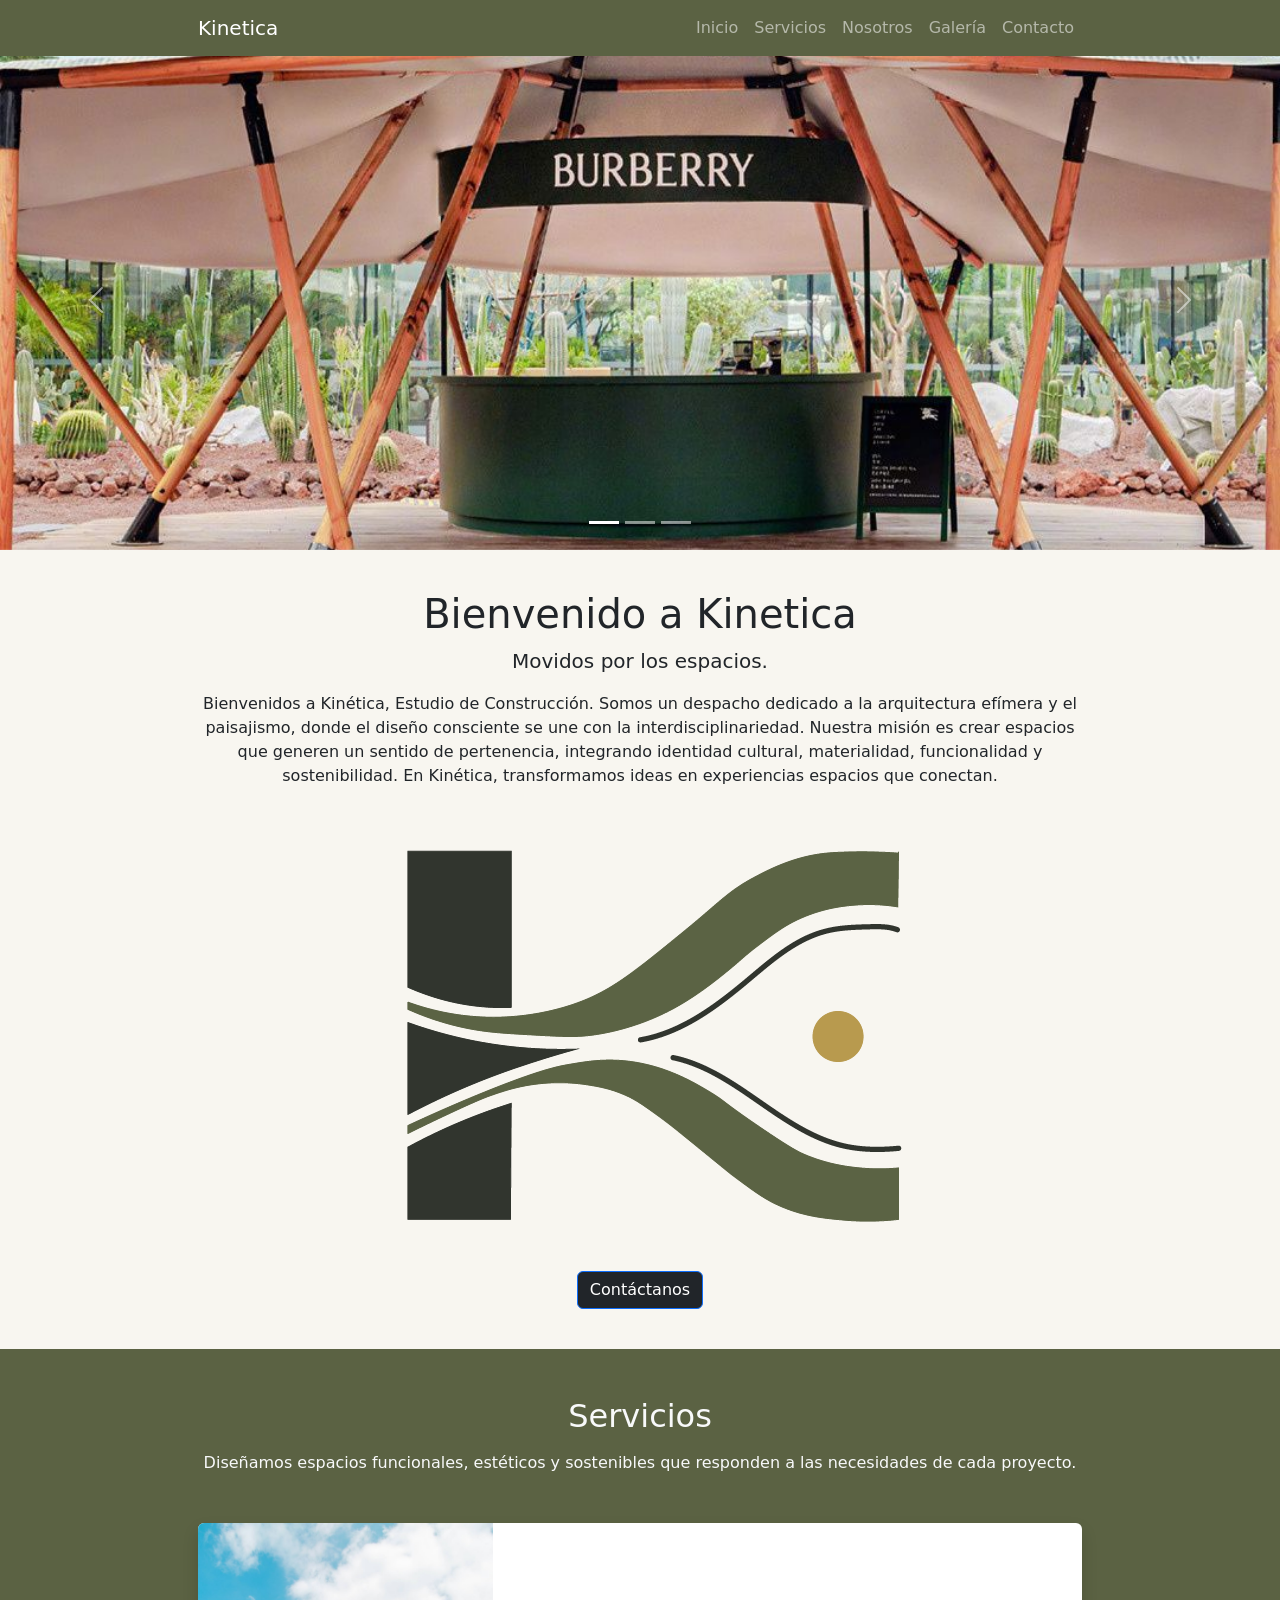
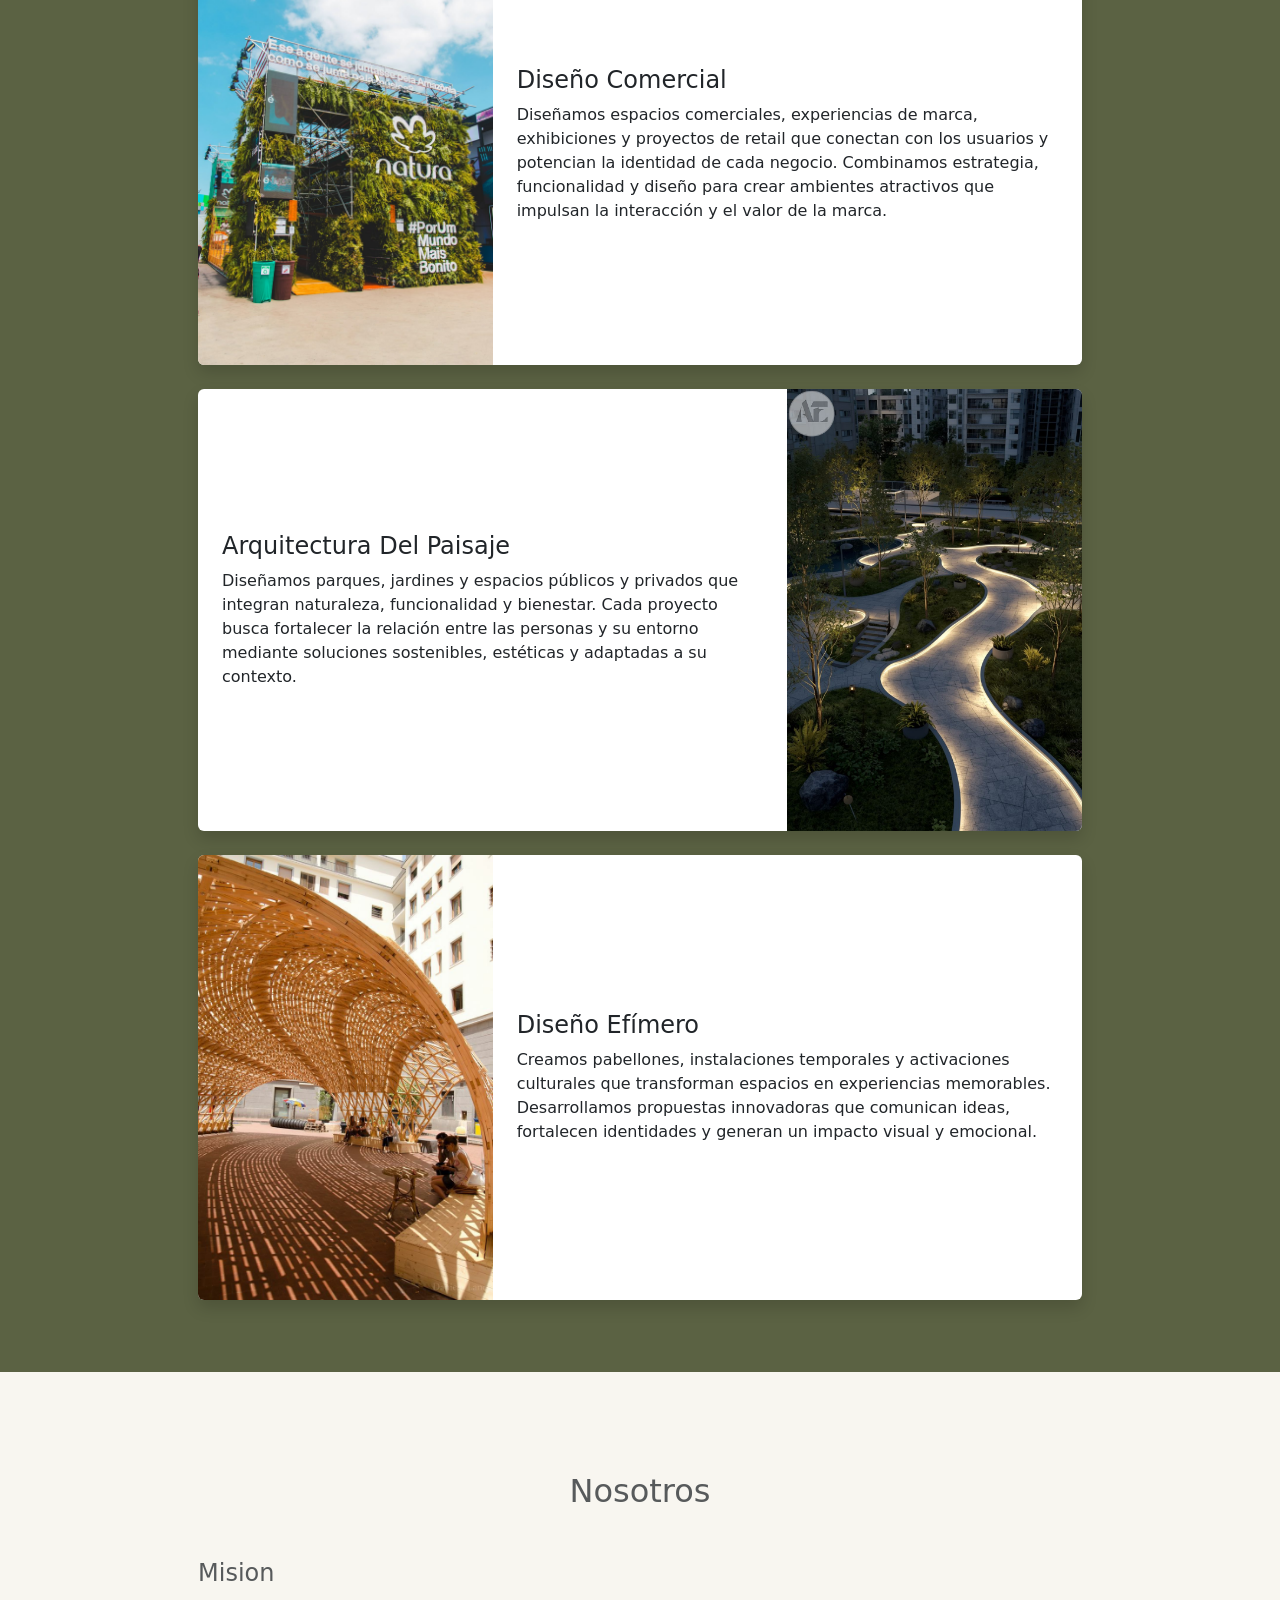
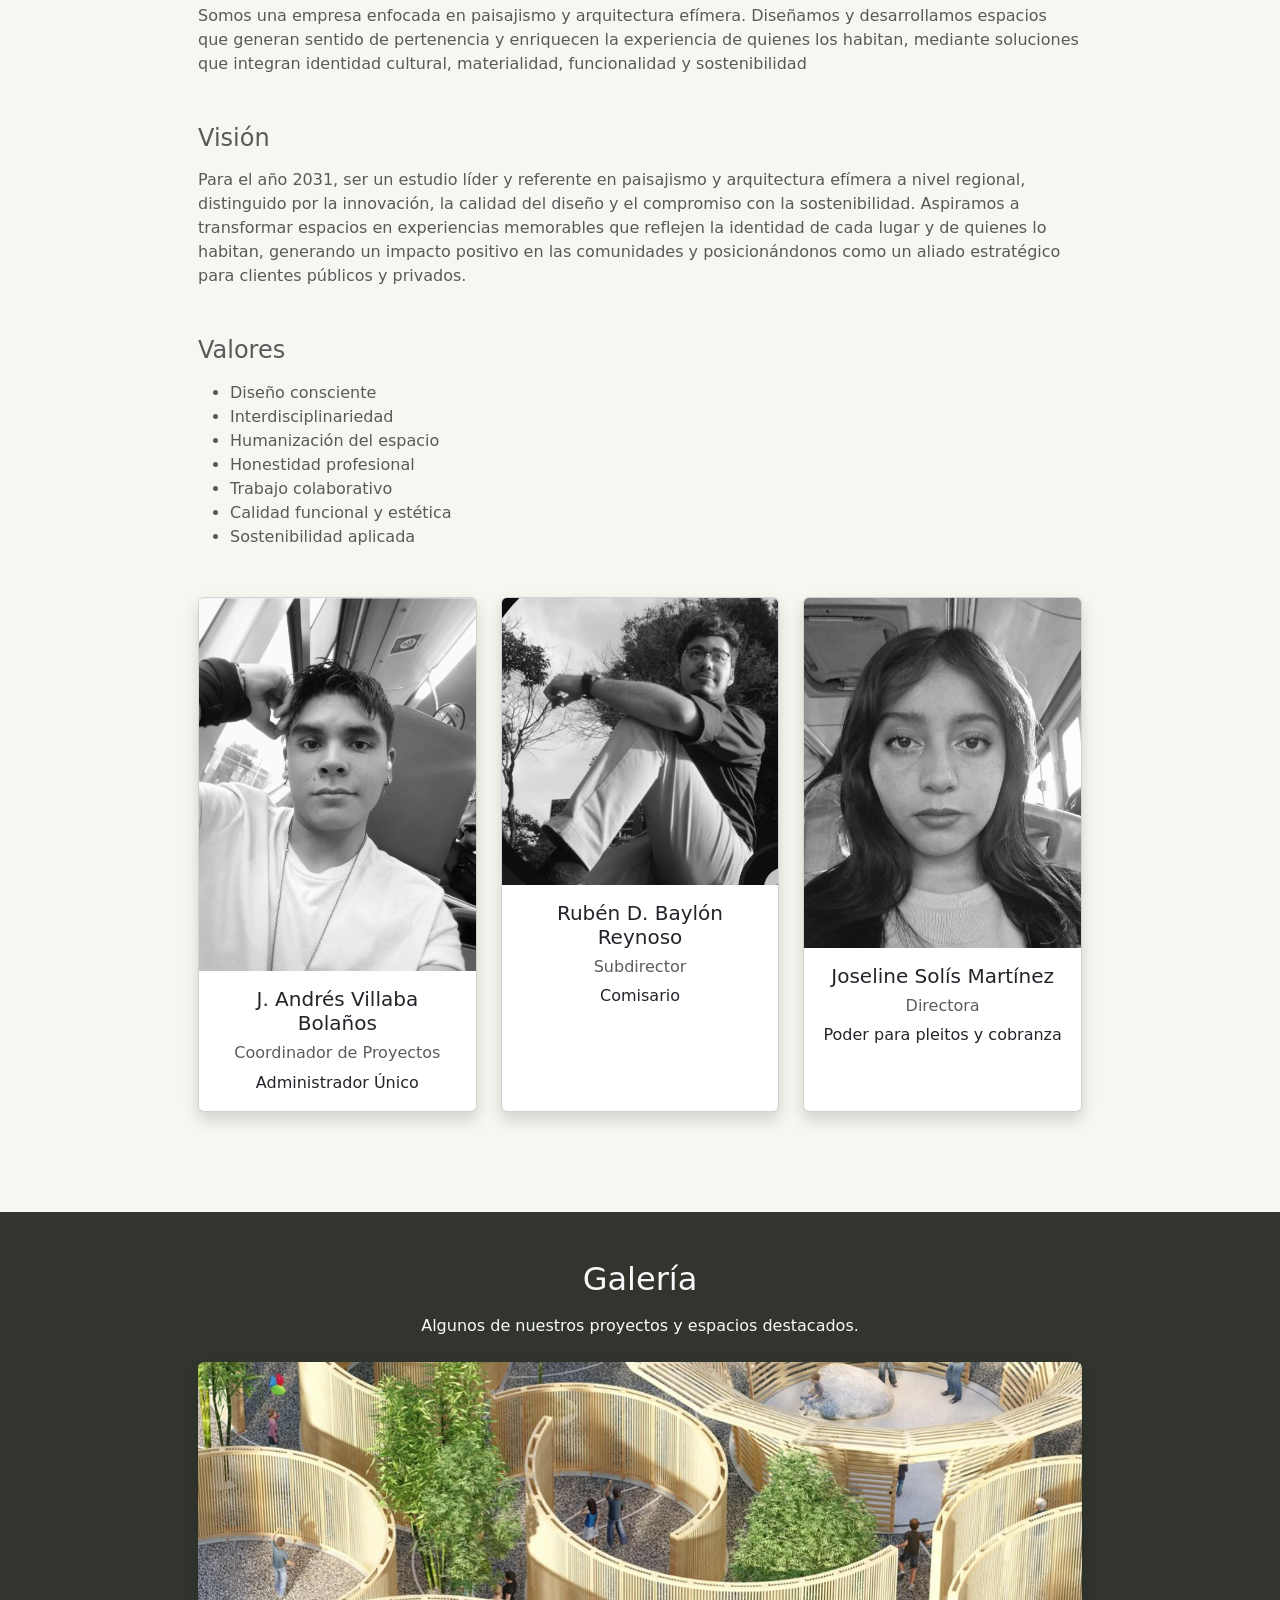
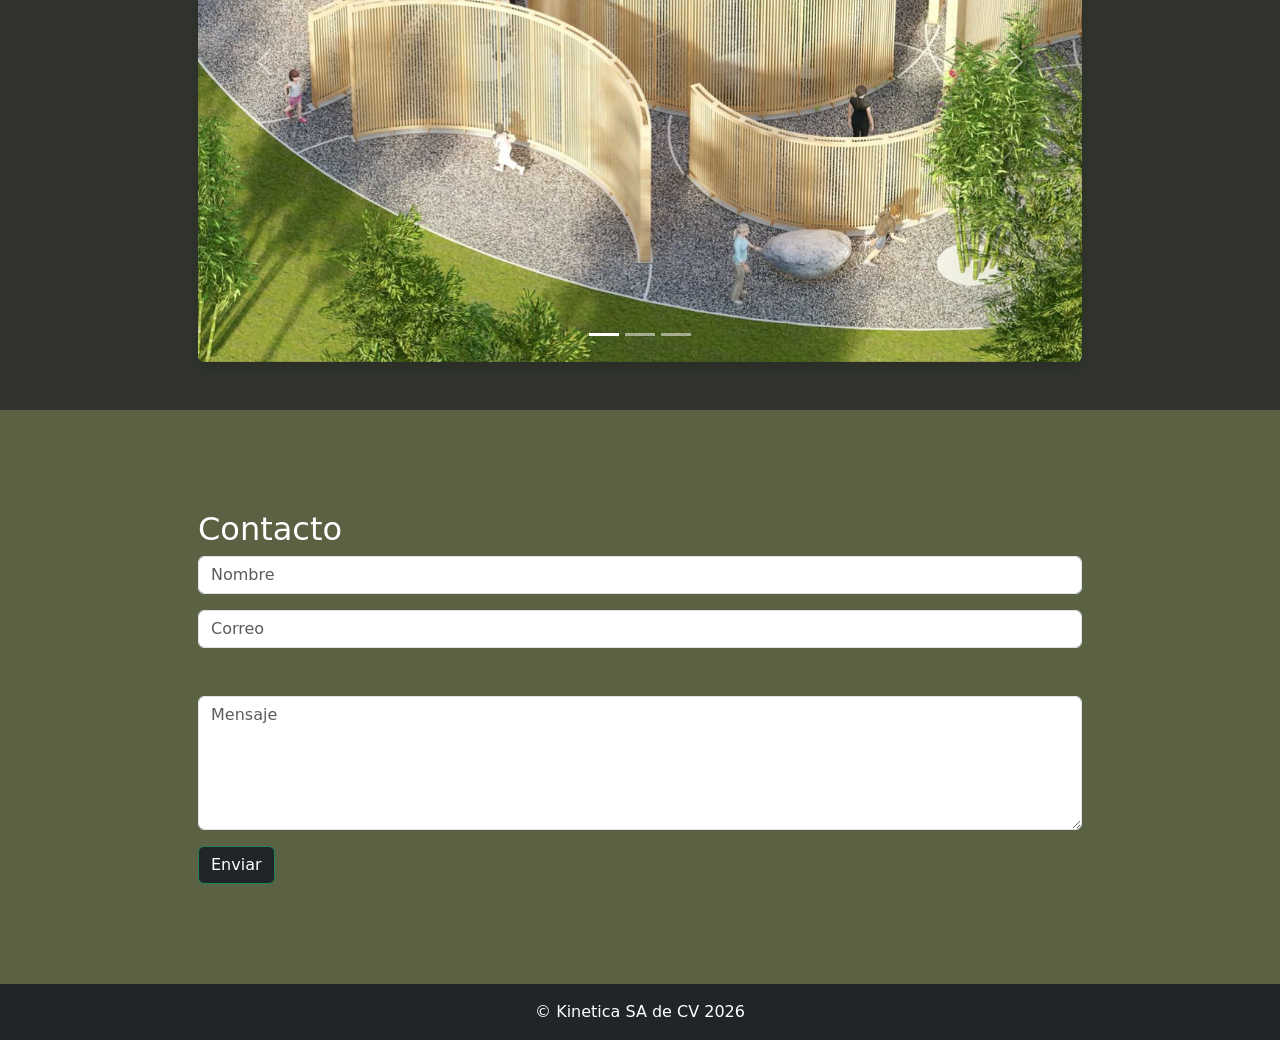
<file: index.html>
<!DOCTYPE html>
<html lang="es">
<head>
    <meta charset="UTF-8">
    <meta name="viewport" content="width=device-width, initial-scale=1.0">
    <title>Mi Landing Page</title>
    <link rel="icon" href="/images/favicon/favicon.ico" type="image/x-icon">

    <!-- Bootstrap CSS -->
    <link href="https://cdn.jsdelivr.net/npm/bootstrap@5.3.7/dist/css/bootstrap.min.css" rel="stylesheet">
    <link rel="stylesheet" href="style.css">

</head>
<body>
    

    <!-- NAVBAR -->
    <nav class="navbar navbar-expand-lg  navbar-dark fixed-top">
        <div class="container">
            <a class="navbar-brand" href="#">Kinetica</a>

            <button class="navbar-toggler" type="button"
                    data-bs-toggle="collapse"
                    data-bs-target="#navbarNav">
                <span class="navbar-toggler-icon"></span>
            </button>

            <div class="collapse navbar-collapse" id="navbarNav">

                <!-- Menú alineado a la derecha -->
                <ul class="navbar-nav ms-auto">

                    <li class="nav-item">
                        <a class="nav-link" href="#inicio">Inicio</a>
                    </li>

                    <li class="nav-item">
                        <a class="nav-link" href="#servicios">Servicios</a>
                    </li>

                    <li class="nav-item">
                        <a class="nav-link" href="#nosotros">Nosotros</a>
                    </li>

                    <li class="nav-item">
                        <a class="nav-link" href="#galeria">Galería</a>
                    </li>

                    <li class="nav-item">
                        <a class="nav-link" href="#contacto">Contacto</a>
                    </li>

                </ul>
            </div>
        </div>
    </nav>

    <!-- CARRUSEL -->
    <div id="inicio" class="carousel slide" data-bs-ride="carousel">

        <div class="carousel-indicators">
            <button type="button" data-bs-target="#inicio" data-bs-slide-to="0" class="active"></button>
            <button type="button" data-bs-target="#inicio" data-bs-slide-to="1"></button>
            <button type="button" data-bs-target="#inicio" data-bs-slide-to="2"></button>
        </div>

        <div class="carousel-inner">

            <div class="carousel-item active">
                <img src="images/proyecto6.jpg"
                     class="d-block w-100"
                     alt="Imagen 1">
            </div>

            <div class="carousel-item">
                <img src="images/proyecto8.jpg"
                     class="d-block w-100"
                     alt="Imagen 2">
            </div>

            <div class="carousel-item">
                <img src="images/proyecto9.jpg"
                     class="d-block w-100"
                     alt="Imagen 3">
            </div>

        </div>

        <button class="carousel-control-prev"
                type="button"
                data-bs-target="#inicio"
                data-bs-slide="prev">
            <span class="carousel-control-prev-icon"></span>
        </button>

        <button class="carousel-control-next"
                type="button"
                data-bs-target="#inicio"
                data-bs-slide="next">
            <span class="carousel-control-next-icon"></span>
        </button>

    </div>

    <!-- HERO -->
    <section class="hero-section">
        <div class="container">
            <h1>Bienvenido a Kinetica</h1>
            <p class="lead">
                Movidos por los espacios.
            </p>
            <p>
                Bienvenidos a Kinética, Estudio de Construcción. Somos un despacho dedicado a la arquitectura efímera y el paisajismo, donde el diseño consciente se une con la interdisciplinariedad. Nuestra misión es crear espacios que generen un sentido de pertenencia, integrando identidad cultural, materialidad, funcionalidad y sostenibilidad. En Kinética, transformamos ideas en experiencias espacios que conectan.
            </p>

            <div class="text-center">
                <img src="images/Logo Kinetica3_Mesa de trabajo 1.png" 
                alt="Logo Kinetica"
                class="img-fluid">
            </div>

            <a href="#contacto" class="btn btn-primary btn-blanco">
                Contáctanos
            </a>
        </div>
    </section>

<!-- SERVICIOS -->
<section id="servicios" class="py-5">
    <div class="container">

        <h2 class="text-center text-light mb-3">Servicios</h2>
        <p class="text-center text-light mb-5">
            Diseñamos espacios funcionales, estéticos y sostenibles que responden a las necesidades de cada proyecto.
        </p>

        <!-- Servicio 1 -->
        <div class="card mb-4 shadow border-0">
            <div class="row g-0 align-items-center">

                <div class="col-md-4">
                    <img src="images/experiencia.jpg"
                         class="img-fluid rounded-start h-100 w-100"
                         style="object-fit: cover;"
                         alt="Paisajismo">
                </div>

                <div class="col-md-8">
                    <div class="card-body p-4">
                        <h4 class="card-title">Diseño Comercial</h4>
                        <p class="card-text">
                            Diseñamos espacios comerciales, experiencias de marca, exhibiciones y proyectos de retail que conectan con los usuarios y potencian la identidad de cada negocio. Combinamos estrategia, funcionalidad y diseño para crear ambientes atractivos que impulsan la interacción y el valor de la marca.
                        </p>
                    </div>
                </div>

            </div>
        </div>

        <!-- Servicio 2 -->
        <div class="card mb-4 shadow border-0">
            <div class="row g-0 align-items-center">

                <div class="col-md-4 order-md-2">
                    <img src="images/arquitectura.jpg"
                         class="img-fluid rounded-end h-100 w-100"
                         style="object-fit: cover;"
                         alt="Arquitectura Efímera">
                </div>

                <div class="col-md-8 order-md-1">
                    <div class="card-body p-4">
                        <h4 class="card-title">Arquitectura Del Paisaje</h4>
                        <p class="card-text">
                            Diseñamos parques, jardines y espacios públicos y privados que integran naturaleza, funcionalidad y bienestar. Cada proyecto busca fortalecer la relación entre las personas y su entorno mediante soluciones sostenibles, estéticas y adaptadas a su contexto.
                        </p>
                    </div>
                </div>

            </div>
        </div>

        <!-- Servicio 3 -->
        <div class="card mb-4 shadow border-0">
            <div class="row g-0 align-items-center">

                <div class="col-md-4">
                    <img src="images/efimera.jpg"
                         class="img-fluid rounded-start h-100 w-100"
                         style="object-fit: cover;"
                         alt="Diseño Arquitectónico">
                </div>

                <div class="col-md-8">
                    <div class="card-body p-4">
                        <h4 class="card-title">Diseño Efímero</h4>
                        <p class="card-text">
                            Creamos pabellones, instalaciones temporales y activaciones culturales que transforman espacios en experiencias memorables. Desarrollamos propuestas innovadoras que comunican ideas, fortalecen identidades y generan un impacto visual y emocional.
                        </p>
                    </div>
                </div>

            </div>
        </div>

    </div>
</section>

   <!-- NOSOTROS -->
<section id="nosotros">
    <div class="container">

        <h2 class="text-center text-muted mb-5">Nosotros</h2>
        <h4 class="text-muted mb-3">Mision</h4>
        <p class="text-muted mb-5">
            Somos una empresa enfocada en paisajismo y arquitectura efímera. Diseñamos y desarrollamos espacios que generan sentido de pertenencia y enriquecen la experiencia de quienes los habitan, mediante soluciones que integran identidad cultural, materialidad, funcionalidad y sostenibilidad
        </p>

        <h4 class="text-muted mb-3">Visión</h4>
        <p class="text-muted mb-5">
            Para el año 2031, ser un estudio líder y referente en paisajismo y arquitectura efímera a nivel regional, distinguido por la innovación, la calidad del diseño y el compromiso con la sostenibilidad. Aspiramos a transformar espacios en experiencias memorables que reflejen la identidad de cada lugar y de quienes lo habitan, generando un impacto positivo en las comunidades y posicionándonos como un aliado estratégico para clientes públicos y privados.
        </p>

        <h4 class="text-muted mb-3">Valores</h4>
        <ul class="text-muted mb-5">
            <li>Diseño consciente</li>
            <li>Interdisciplinariedad</li>
            <li>Humanización del espacio</li>
            <li>Honestidad profesional</li>
            <li>Trabajo colaborativo</li>
            <li>Calidad funcional y estética</li>
            <li>Sostenibilidad aplicada</li>
        </ul>


        <div class="row g-4">

            <!-- Perfil 1 -->
            <div class="col-md-4">
                <div class="card h-100 shadow">

                    <img src="images/andres.jpeg"
                         class="card-img-top"
                         alt="Director">

                    <div class="card-body text-center">

                        <h5 class="card-title">
                            J. Andrés Villaba Bolaños
                        </h5>

                        <h6 class="text-muted">
                            Coordinador de Proyectos
                        </h6>

                        <p class="card-text">
                            Administrador Único
                        </p>

                    </div>
                </div>
            </div>

            <!-- Perfil 2 -->
            <div class="col-md-4">
                <div class="card h-100 shadow">

                    <img src="images/ruben.jpeg"
                         class="card-img-top"
                         alt="Arquitecta">

                    <div class="card-body text-center">

                        <h5 class="card-title">
                            Rubén D. Baylón Reynoso 
                        </h5>

                        <h6 class="text-muted">
                            Subdirector
                        </h6>

                        <p class="card-text">
                            Comisario
                        </p>

                    </div>
                </div>
            </div>

            <!-- Perfil 3 -->
            <div class="col-md-4">
                <div class="card h-100 shadow">

                    <img src="images/joseline.jpeg"
                         class="card-img-top"
                         alt="Ingeniero">

                    <div class="card-body text-center">

                        <h5 class="card-title">
                            Joseline Solís Martínez
                        </h5>

                        <h6 class="text-muted">
                            Directora
                        </h6>

                        <p class="card-text">
                            Poder para pleitos y cobranza
                        </p>

                    </div>
                </div>
            </div>

        </div>

    </div> 
</section>

    <!-- GALERÍA -->
<section id="galeria" class="py-5">
    <div class="container">
        <h2 class="text-center text-light mb-3">Galería</h2>
        <p class="text-center text-light mb-4">
            Algunos de nuestros proyectos y espacios destacados.
        </p>

        <div id="carouselGaleria" class="carousel slide" data-bs-ride="carousel">

            <!-- Indicadores -->
            <div class="carousel-indicators">
                <button type="button" data-bs-target="#carouselGaleria" data-bs-slide-to="0" class="active"></button>
                <button type="button" data-bs-target="#carouselGaleria" data-bs-slide-to="1"></button>
                <button type="button" data-bs-target="#carouselGaleria" data-bs-slide-to="2"></button>
            </div>

            <!-- Imágenes -->
            <div class="carousel-inner rounded shadow">

                <div class="carousel-item active">
                    <img src="images/proyecto1.jpg" class="d-block w-100" alt="Proyecto 1">
                </div>

                <div class="carousel-item">
                    <img src="images/proyecto2.jpeg" class="d-block w-100" alt="Proyecto 2">
                </div>

                <div class="carousel-item">
                    <img src="images/proyecto3.jpg" class="d-block w-100" alt="Proyecto 3">
                </div>

                <div class="carousel-item">
                    <img src="images/proyecto4.jpg" class="d-block w-100" alt="Proyecto 4">
                </div>

            </div>

            <!-- Flechas -->
            <button class="carousel-control-prev" type="button" data-bs-target="#carouselGaleria" data-bs-slide="prev">
                <span class="carousel-control-prev-icon"></span>
            </button>

            <button class="carousel-control-next" type="button" data-bs-target="#carouselGaleria" data-bs-slide="next">
                <span class="carousel-control-next-icon"></span>
            </button>

        </div>
    </div>
</section>

    <!-- CONTACTO -->
    <section id="contacto">
        <div class="container">
            <h2>Contacto</h2>

            <form>
                <div class="mb-3">
                    <input type="text"
                           class="form-control"
                           placeholder="Nombre">
                </div>

                <div class="mb-5">
                    <input type="email"
                           class="form-control"
                           placeholder="Correo">
                </div>

                <div class="mb-3">
                    <textarea class="form-control"
                              rows="5"
                              placeholder="Mensaje"></textarea>
                </div>

                <button class="btn btn-success btn-blanco">
                    Enviar
                </button>
            </form>
        </div>
    </section>

    <!-- FOOTER -->
    <footer class="bg-dark text-white text-center p-3">
        © Kinetica SA de CV 2026
    </footer>

    <!-- Bootstrap JS -->
    <script src="https://cdn.jsdelivr.net/npm/bootstrap@5.3.7/dist/js/bootstrap.bundle.min.js"></script>

</body>
</html>
</file>
<file: style.css>
/* Ajuste para navbar fija */
body {
    padding-top: 50px;
}

/* Hero */
.hero-section {
    background-color: #F8F6F0;
    padding: 40px 0;
    text-align: center;
}

/* Todas las secciones */
section {
    padding: 100px 0;
}

/* Carrusel */
.carousel-item img {
    height: 500px;
    object-fit: cover;
}

.navbar {

    background-color: #5B6243;
}


.navbar-nav .nav-link:hover {
    color: grey !important;
}

.container{
    padding-left: 10%;
    padding-right: 10%;
}


/* Desplazamiento suave al hacer clic en el menú */
html {
    scroll-behavior: smooth;
}

#servicios {
    background-color: #5B6243;
    color: white;
}

#nosotros {
    background-color: #F8F6F0;
    color: white;
}

#galeria {
    background-color: #31352E;
    color: #212529;
}

#contacto {
    background-color: #5B6243;
    color: white;
}

/* Galería */
#carouselGaleria img {
    height: 600px;
    object-fit: cover;
}

#carouselGaleria img {
    height: 600px;
    object-fit: cover;
}

@media (max-width: 768px) {
    #carouselGaleria img {
        height: 300px;
    }
}

.btn-blanco
{
    background-color: #212529;
}
</file>
